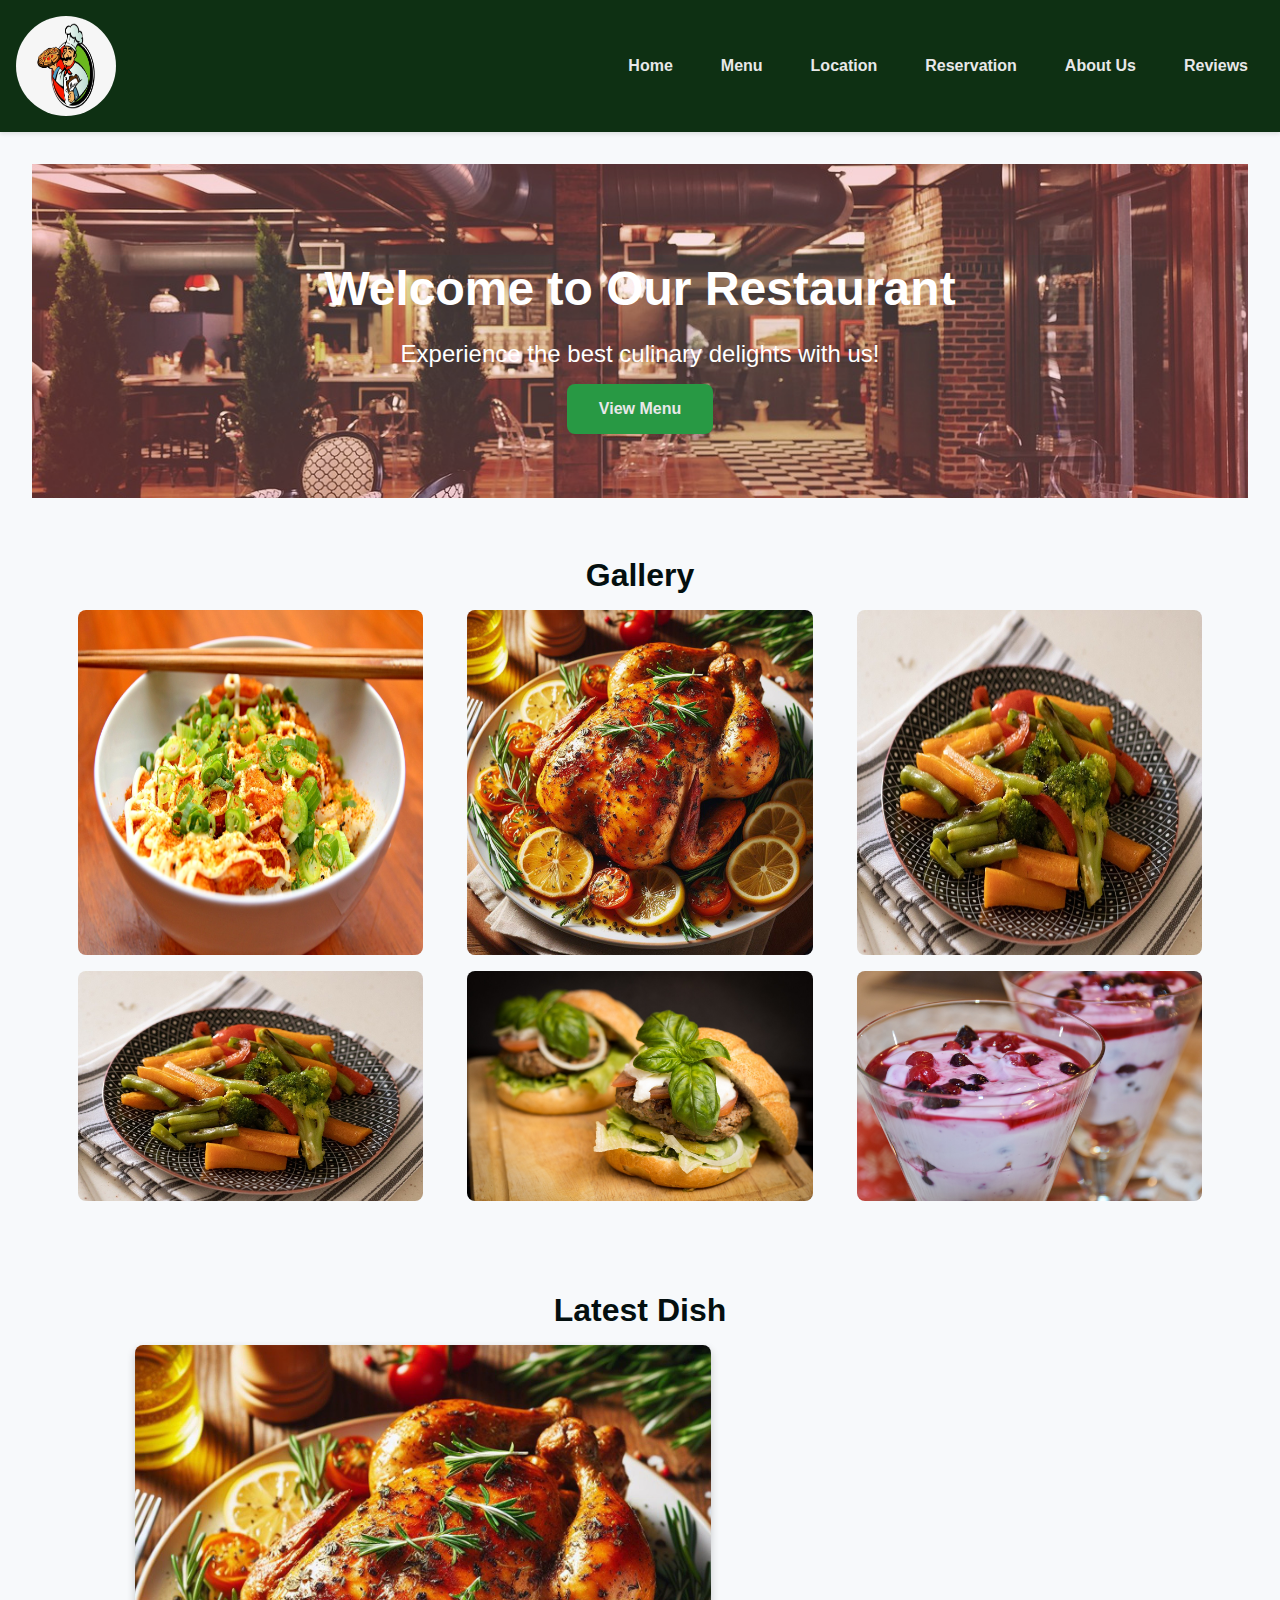
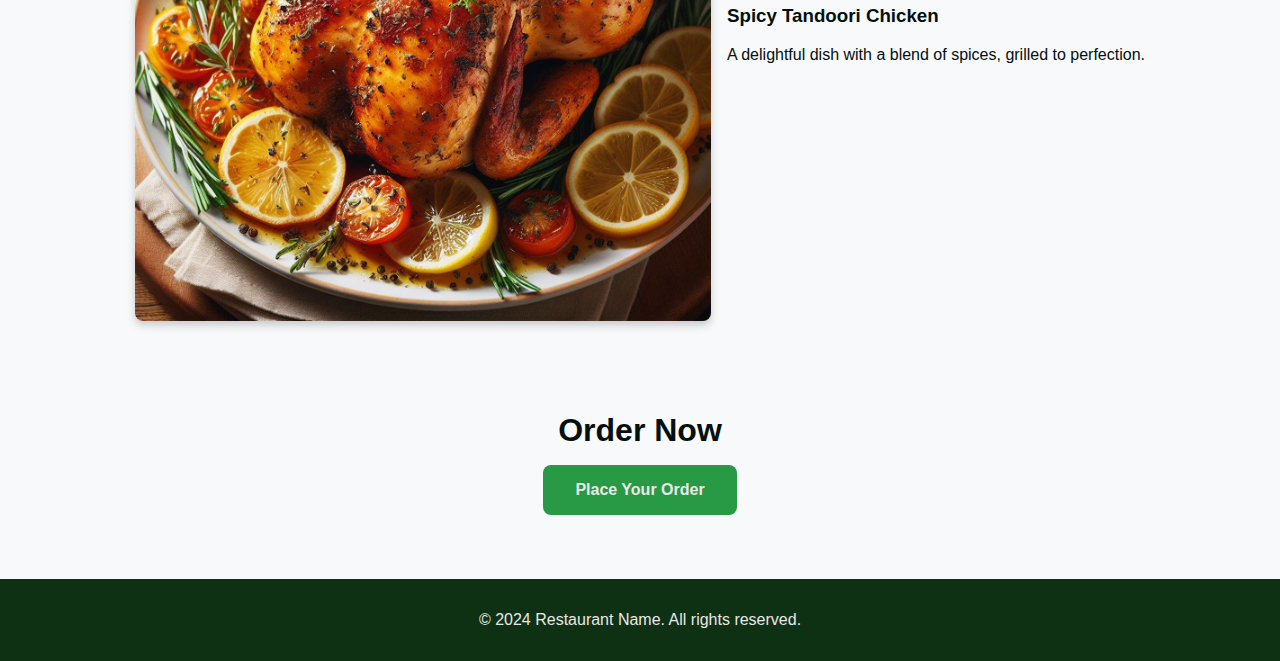
<file: index.html>
<!DOCTYPE html>
<html lang="en">
<head>
    <meta charset="UTF-8">
    <meta name="viewport" content="width=device-width, initial-scale=1.0">
    <title>Restaurant Homepage</title>
    <link rel="stylesheet" href="css/styles.css">
</head>
<body>
    <header>
        <img src="images/logo.png" alt="Restaurant Logo">
        <button class="menu-toggle" aria-label="Toggle navigation">
            <span class="menu-icon"></span>
            <span class="menu-icon"></span>
            <span class="menu-icon"></span>
        </button>
        <nav>
            <ul class="nav-links">
                <li><a href="index.html">Home</a></li>
                <li><a href="menu.html">Menu</a></li>
                <li><a href="location.html">Location</a></li>
                <li><a href="reservation.html">Reservation</a></li>
                <li><a href="about.html">About Us</a></li>
                <li><a href="reviews.html">Reviews</a></li>
            </ul>
        </nav>
    </header>
    <main>
        <section id="hero" class="hero">
            <div class="hero-content">
                <h1>Welcome to Our Restaurant</h1>
                <p>Experience the best culinary delights with us!</p>
                <a href="menu.html" class="cta-button">View Menu</a>
            </div>
        </section>

        <section id="gallery">
            <h2>Gallery</h2>
            <div class="gallery-images">
                <img src="images/dish1.jpg" alt="Dish 1">
                <img src="images/dish2.jpg" alt="Dish 2">
                <img src="images/dish3.jpg" alt="Dish 3">
                <img src="images/dish3.jpg" alt="Dish 3">
                <img src="images/dish4.jpg" alt="Dish 4">
                <img src="images/dish5.jpg" alt="Dish 5">
                <!-- Add more images as needed -->
            </div>
        </section>

        <section id="latest-dish">
            <h2>Latest Dish</h2>
            <div class="latest-dish">
                <img src="images/dish2.jpg" alt="Latest Dish">
                <div class="dish-details">
                    <h3>Spicy Tandoori Chicken</h3>
                    <p>A delightful dish with a blend of spices, grilled to perfection.</p>
                </div>
            </div>
        </section>

        <section id="order">
            <h2>Order Now</h2>
            <a href="order.html" class="order-button">Place Your Order</a>
        </section>
    </main>

    <footer>
        <p>&copy; 2024 Restaurant Name. All rights reserved.</p>
    </footer>
    <script src="js/scripts.js"></script>
</body>
</html>
</file>
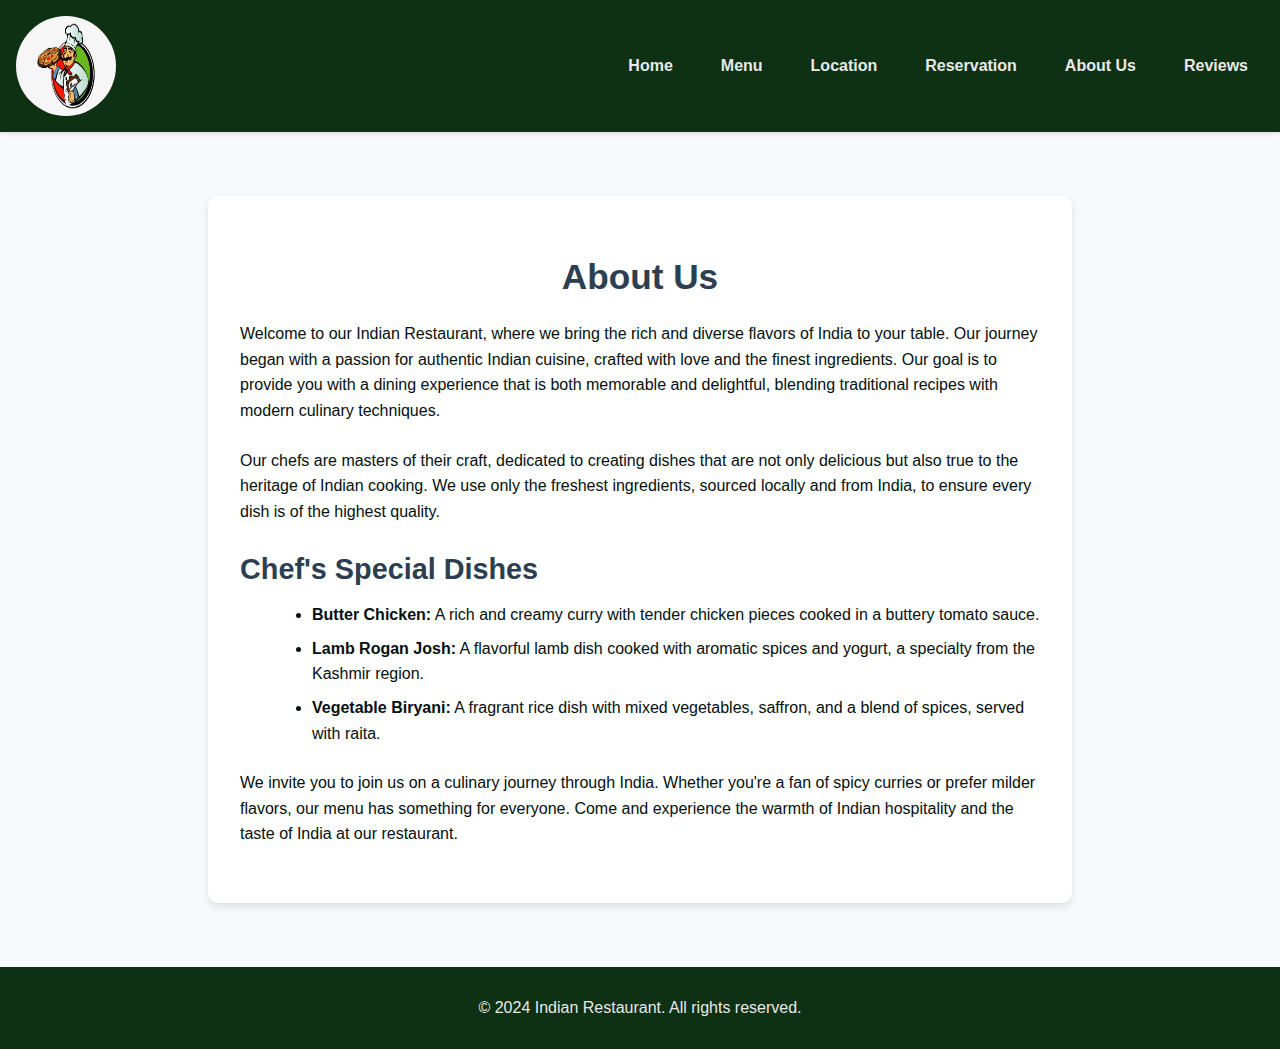
<file: about.html>
<!DOCTYPE html>
<html lang="en">
<head>
    <meta charset="UTF-8">
    <meta name="viewport" content="width=device-width, initial-scale=1.0">
    <title>About Us - Indian Restaurant</title>
    <link rel="stylesheet" href="css/styles.css">
</head>
<body>
    <header>
        <img src="images/logo.png" alt="Restaurant Logo">
        <button class="menu-toggle" aria-label="Toggle navigation">
            <span class="menu-icon"></span>
            <span class="menu-icon"></span>
            <span class="menu-icon"></span>
        </button>
        <nav>
            <ul class="nav-links">
                <li><a href="index.html">Home</a></li>
                <li><a href="menu.html">Menu</a></li>
                <li><a href="location.html">Location</a></li>
                <li><a href="reservation.html">Reservation</a></li>
                <li><a href="about.html" class="active">About Us</a></li>
                <li><a href="reviews.html">Reviews</a></li>
            </ul>
        </nav>
    </header>
    <main>
        <section class="about">
            <h2>About Us</h2>
            <p>Welcome to our Indian Restaurant, where we bring the rich and diverse flavors of India to your table. Our journey began with a passion for authentic Indian cuisine, crafted with love and the finest ingredients. Our goal is to provide you with a dining experience that is both memorable and delightful, blending traditional recipes with modern culinary techniques.</p>
            <p>Our chefs are masters of their craft, dedicated to creating dishes that are not only delicious but also true to the heritage of Indian cooking. We use only the freshest ingredients, sourced locally and from India, to ensure every dish is of the highest quality.</p>
            <h3>Chef's Special Dishes</h3>
            <ul>
                <li><strong>Butter Chicken:</strong> A rich and creamy curry with tender chicken pieces cooked in a buttery tomato sauce.</li>
                <li><strong>Lamb Rogan Josh:</strong> A flavorful lamb dish cooked with aromatic spices and yogurt, a specialty from the Kashmir region.</li>
                <li><strong>Vegetable Biryani:</strong> A fragrant rice dish with mixed vegetables, saffron, and a blend of spices, served with raita.</li>
            </ul>
            <p>We invite you to join us on a culinary journey through India. Whether you're a fan of spicy curries or prefer milder flavors, our menu has something for everyone. Come and experience the warmth of Indian hospitality and the taste of India at our restaurant.</p>
        </section>
    </main>
    <footer>
        <p>&copy; 2024 Indian Restaurant. All rights reserved.</p>
    </footer>
    <script src="js/scripts.js"></script>
</body>
</html>
</file>
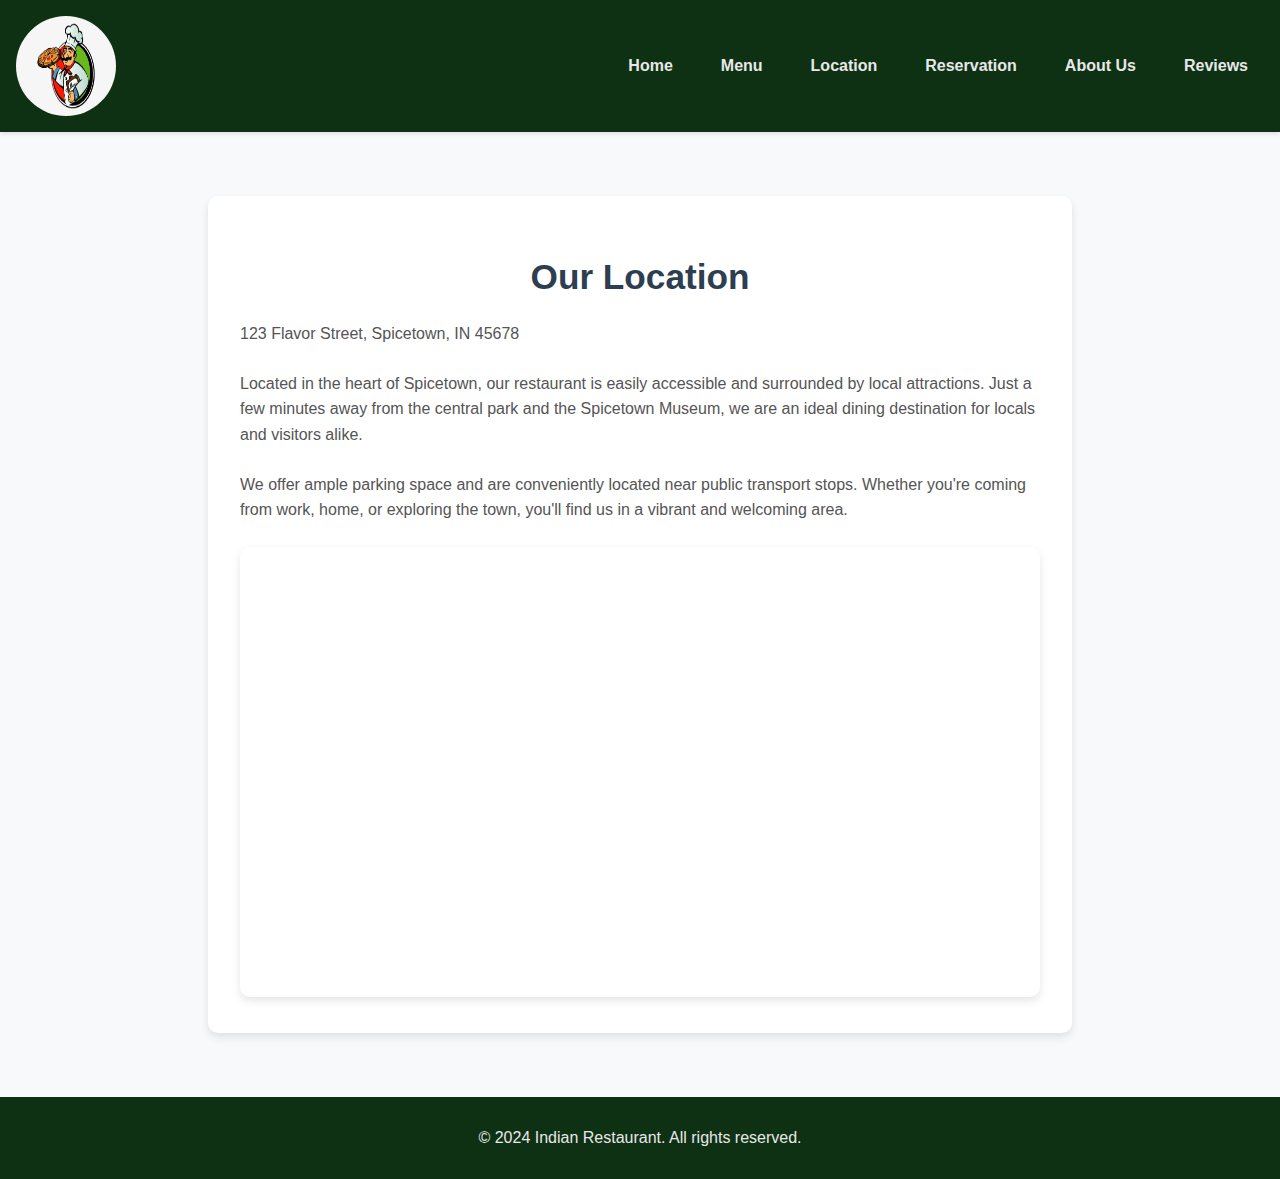
<file: location.html>
<!DOCTYPE html>
<html lang="en">
<head>
    <meta charset="UTF-8">
    <meta name="viewport" content="width=device-width, initial-scale=1.0">
    <title>Location - Indian Restaurant</title>
    <link rel="stylesheet" href="css/styles.css">
</head>
<body>
    <header>
        <img src="images/logo.png" alt="Restaurant Logo">
        <button class="menu-toggle" aria-label="Toggle navigation">
            <span class="menu-icon"></span>
            <span class="menu-icon"></span>
            <span class="menu-icon"></span>
        </button>
        <nav>
            <ul class="nav-links">
                <li><a href="index.html">Home</a></li>
                <li><a href="menu.html">Menu</a></li>
                <li><a href="location.html" class="active">Location</a></li>
                <li><a href="reservation.html">Reservation</a></li>
                <li><a href="about.html">About Us</a></li>
                <li><a href="reviews.html">Reviews</a></li>
            </ul>
        </nav>
    </header>
    <main>
        <section class="location">
            <h2>Our Location</h2>
            <p>123 Flavor Street, Spicetown, IN 45678</p>
            <p>Located in the heart of Spicetown, our restaurant is easily accessible and surrounded by local attractions. Just a few minutes away from the central park and the Spicetown Museum, we are an ideal dining destination for locals and visitors alike.</p>
            <p>We offer ample parking space and are conveniently located near public transport stops. Whether you're coming from work, home, or exploring the town, you'll find us in a vibrant and welcoming area.</p>
            <iframe src="https://www.google.com/maps/embed?pb=..." width="600" height="450" style="border:0;" allowfullscreen="" loading="lazy"></iframe>
        </section>
    </main>
    <footer>
        <p>&copy; 2024 Indian Restaurant. All rights reserved.</p>
    </footer>
    <script src="js/scripts.js"></script>
</body>
</html>
</file>
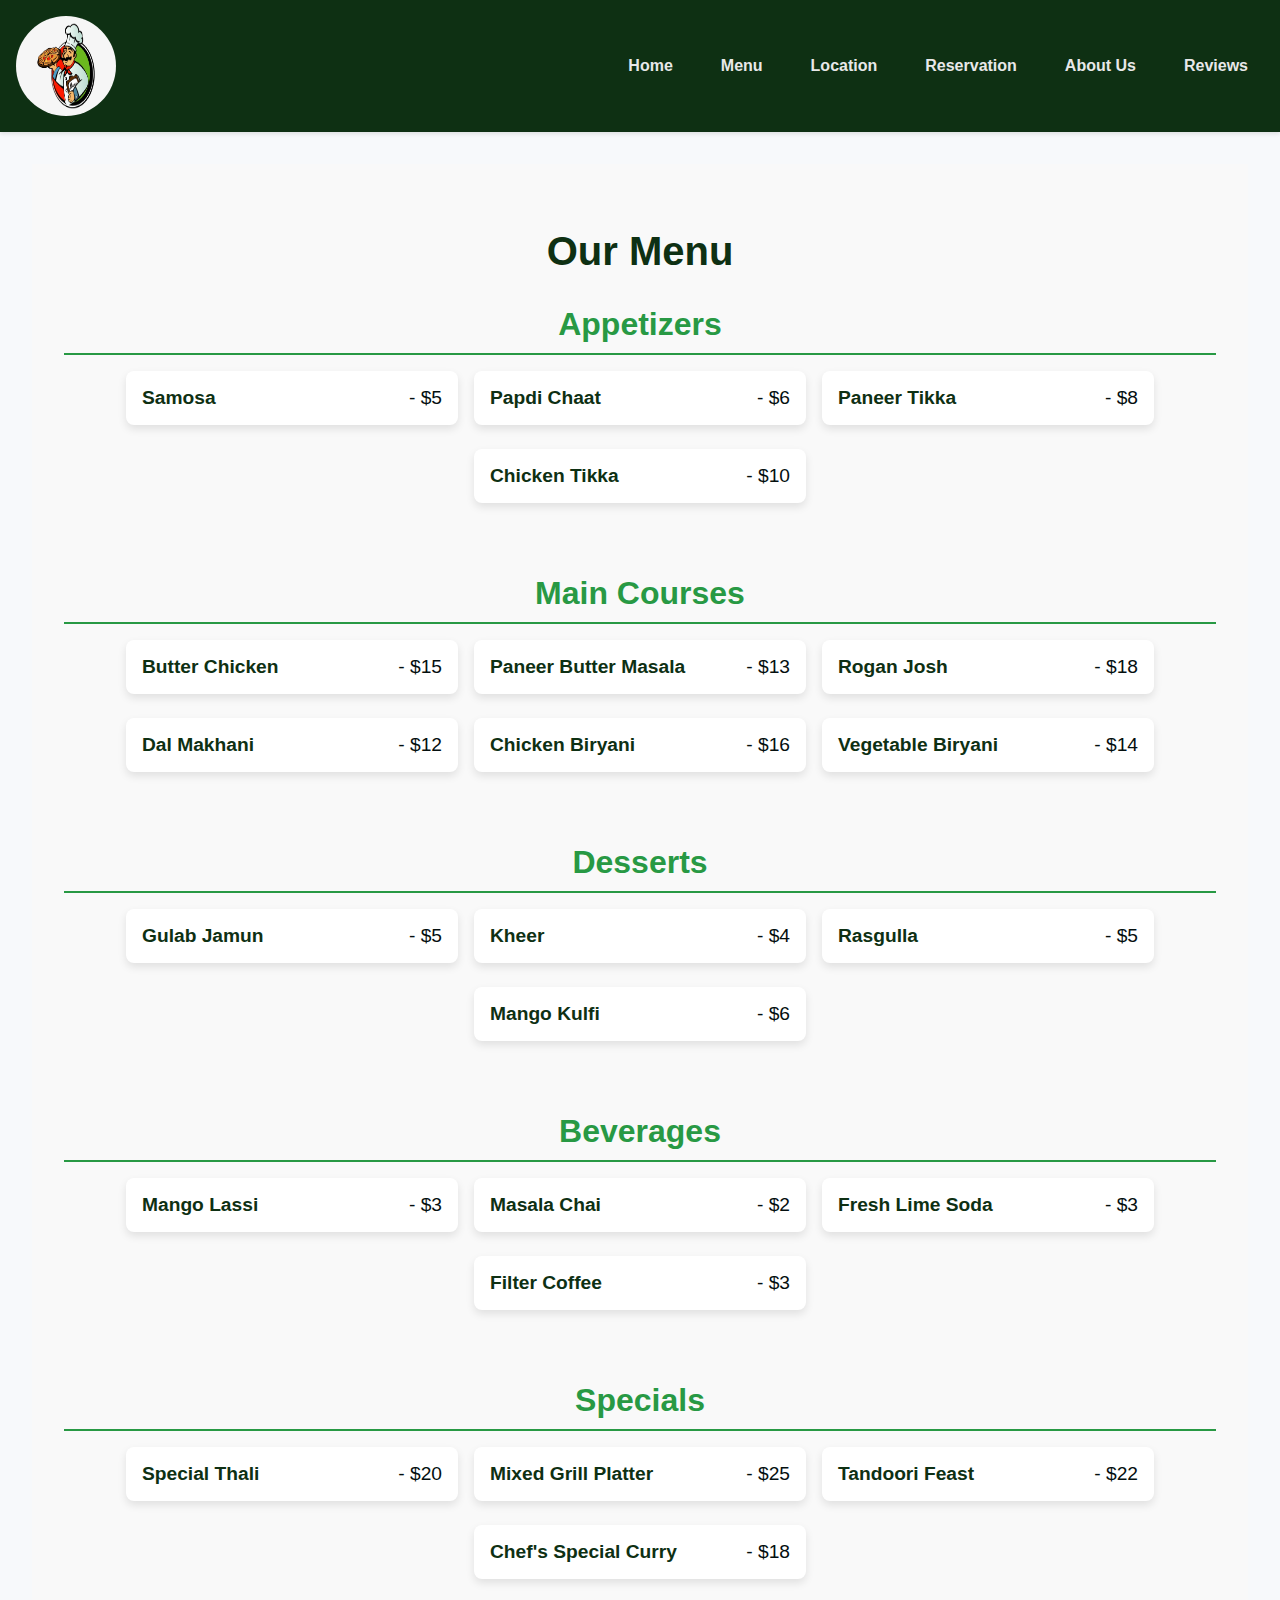
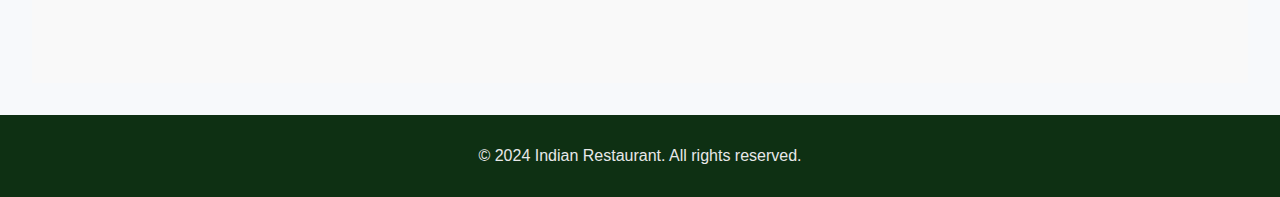
<file: menu.html>
<!DOCTYPE html>
<html lang="en">
<head>
    <meta charset="UTF-8">
    <meta name="viewport" content="width=device-width, initial-scale=1.0">
    <title>Menu - Indian Restaurant</title>
    <link rel="stylesheet" href="css/styles.css">
</head>
<body>
    <header>
        <img src="images/logo.png" alt="Restaurant Logo">
        <button class="menu-toggle" aria-label="Toggle navigation">
            <span class="menu-icon"></span>
            <span class="menu-icon"></span>
            <span class="menu-icon"></span>
        </button>
        <nav>
            <ul class="nav-links">
                <li><a href="index.html">Home</a></li>
                <li><a href="menu.html">Menu</a></li>
                <li><a href="location.html">Location</a></li>
                <li><a href="reservation.html">Reservation</a></li>
                <li><a href="about.html">About Us</a></li>
                <li><a href="reviews.html">Reviews</a></li>
            </ul>
        </nav>
    </header>
    <main>
        <section class="menu">
            <h2>Our Menu</h2>

            <!-- Appetizers Section -->
            <div class="menu-category">
                <h3>Appetizers</h3>
                <ul>
                    <li><span>Samosa</span> - $5</li>
                    <li><span>Papdi Chaat</span> - $6</li>
                    <li><span>Paneer Tikka</span> - $8</li>
                    <li><span>Chicken Tikka</span> - $10</li>
                </ul>
            </div>

            <!-- Main Courses Section -->
            <div class="menu-category">
                <h3>Main Courses</h3>
                <ul>
                    <li><span>Butter Chicken</span> - $15</li>
                    <li><span>Paneer Butter Masala</span> - $13</li>
                    <li><span>Rogan Josh</span> - $18</li>
                    <li><span>Dal Makhani</span> - $12</li>
                    <li><span>Chicken Biryani</span> - $16</li>
                    <li><span>Vegetable Biryani</span> - $14</li>
                </ul>
            </div>

            <!-- Desserts Section -->
            <div class="menu-category">
                <h3>Desserts</h3>
                <ul>
                    <li><span>Gulab Jamun</span> - $5</li>
                    <li><span>Kheer</span> - $4</li>
                    <li><span>Rasgulla</span> - $5</li>
                    <li><span>Mango Kulfi</span> - $6</li>
                </ul>
            </div>

            <!-- Beverages Section -->
            <div class="menu-category">
                <h3>Beverages</h3>
                <ul>
                    <li><span>Mango Lassi</span> - $3</li>
                    <li><span>Masala Chai</span> - $2</li>
                    <li><span>Fresh Lime Soda</span> - $3</li>
                    <li><span>Filter Coffee</span> - $3</li>
                </ul>
            </div>

            <!-- Specials Section -->
            <div class="menu-category">
                <h3>Specials</h3>
                <ul>
                    <li><span>Special Thali</span> - $20</li>
                    <li><span>Mixed Grill Platter</span> - $25</li>
                    <li><span>Tandoori Feast</span> - $22</li>
                    <li><span>Chef's Special Curry</span> - $18</li>
                </ul>
            </div>

        </section>
    </main>
    <footer>
        <p>&copy; 2024 Indian Restaurant. All rights reserved.</p>
    </footer>
    <script src="js/scripts.js"></script>
</body>
</html>
</file>
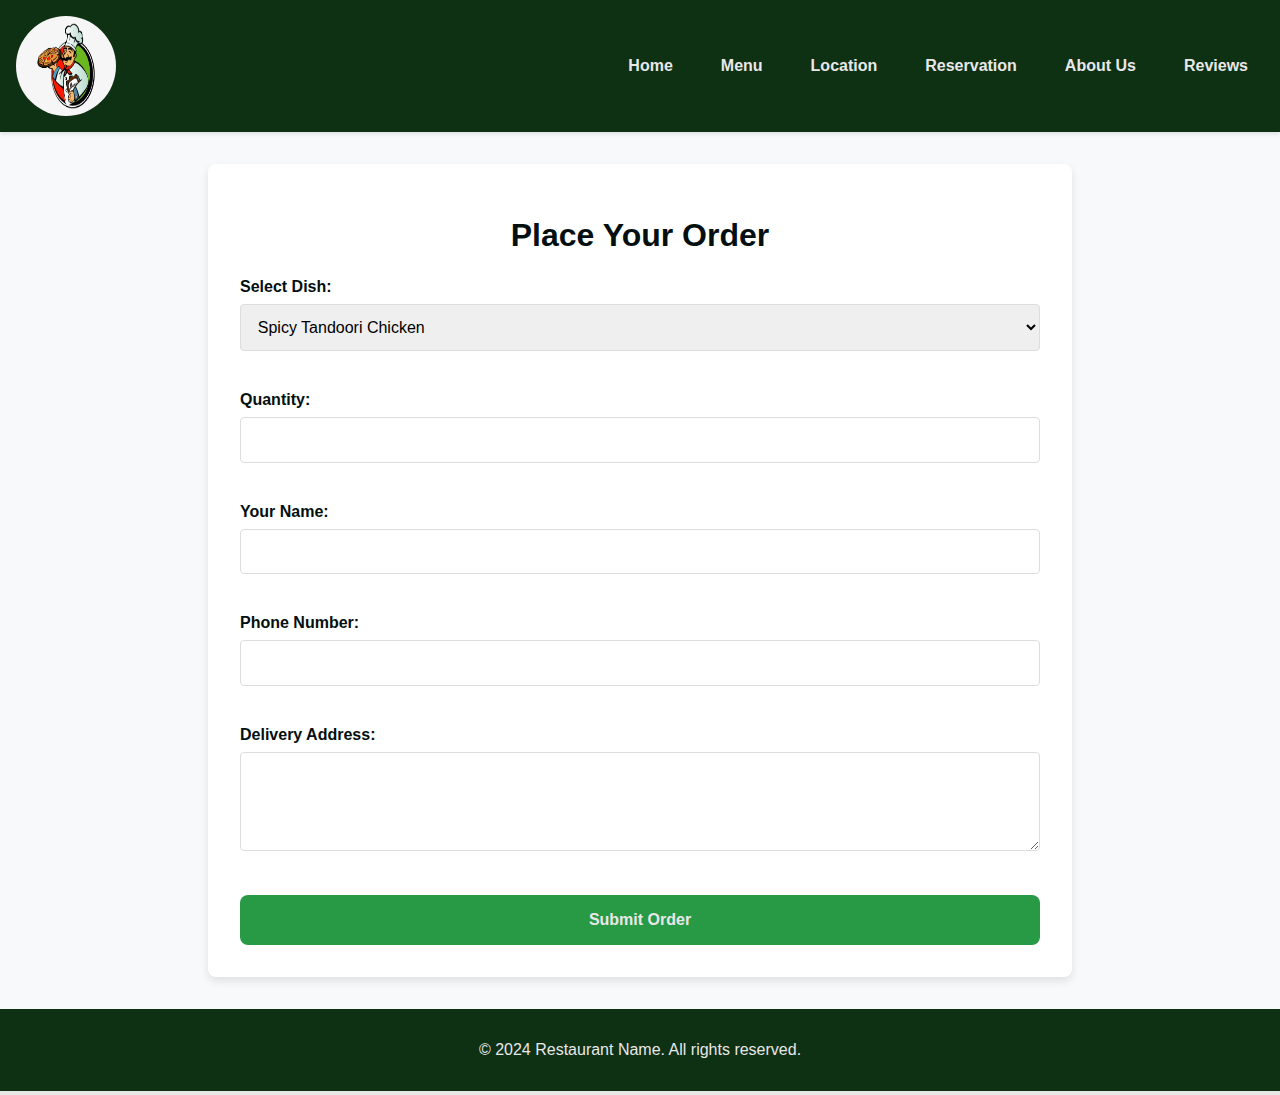
<file: order.html>
<!DOCTYPE html>
<html lang="en">
<head>
    <meta charset="UTF-8">
    <meta name="viewport" content="width=device-width, initial-scale=1.0">
    <title>Order Now | Restaurant Name</title>
    <link rel="stylesheet" href="css/styles.css">
</head>
<body>
    <header>
        <img src="images/logo.png" alt="Restaurant Logo">
        <button class="menu-toggle" aria-label="Toggle navigation">
            <span class="menu-icon"></span>
            <span class="menu-icon"></span>
            <span class="menu-icon"></span>
        </button>
        <nav>
            <ul class="nav-links">
                <li><a href="index.html">Home</a></li>
                <li><a href="menu.html">Menu</a></li>
                <li><a href="location.html">Location</a></li>
                <li><a href="reservation.html">Reservation</a></li>
                <li><a href="about.html">About Us</a></li>
                <li><a href="reviews.html">Reviews</a></li>
            </ul>
        </nav>
    </header>

    <main>
        <section id="order-form">
            <h1>Place Your Order</h1>
            <form action="submit_order.php" method="post">
                <div class="form-group">
                    <label for="dish">Select Dish:</label>
                    <select id="dish" name="dish" required>
                        <option value="spicy-tandoori">Spicy Tandoori Chicken</option>
                        <option value="butter-chicken">Butter Chicken</option>
                        <option value="chana-masala">Chana Masala</option>
                        <!-- Add more options as needed -->
                    </select>
                </div>

                <div class="form-group">
                    <label for="quantity">Quantity:</label>
                    <input type="number" id="quantity" name="quantity" min="1" required>
                </div>

                <div class="form-group">
                    <label for="name">Your Name:</label>
                    <input type="text" id="name" name="name" required>
                </div>

                <div class="form-group">
                    <label for="phone">Phone Number:</label>
                    <input type="tel" id="phone" name="phone" required>
                </div>

                <div class="form-group">
                    <label for="address">Delivery Address:</label>
                    <textarea id="address" name="address" rows="4" required></textarea>
                </div>

                <button type="submit" class="submit-button">Submit Order</button>
            </form>
        </section>
    </main>

    <footer>
        <p>&copy; 2024 Restaurant Name. All rights reserved.</p>
    </footer>
    <script src="js/scripts.js"></script>
</body>
</html>
</file>
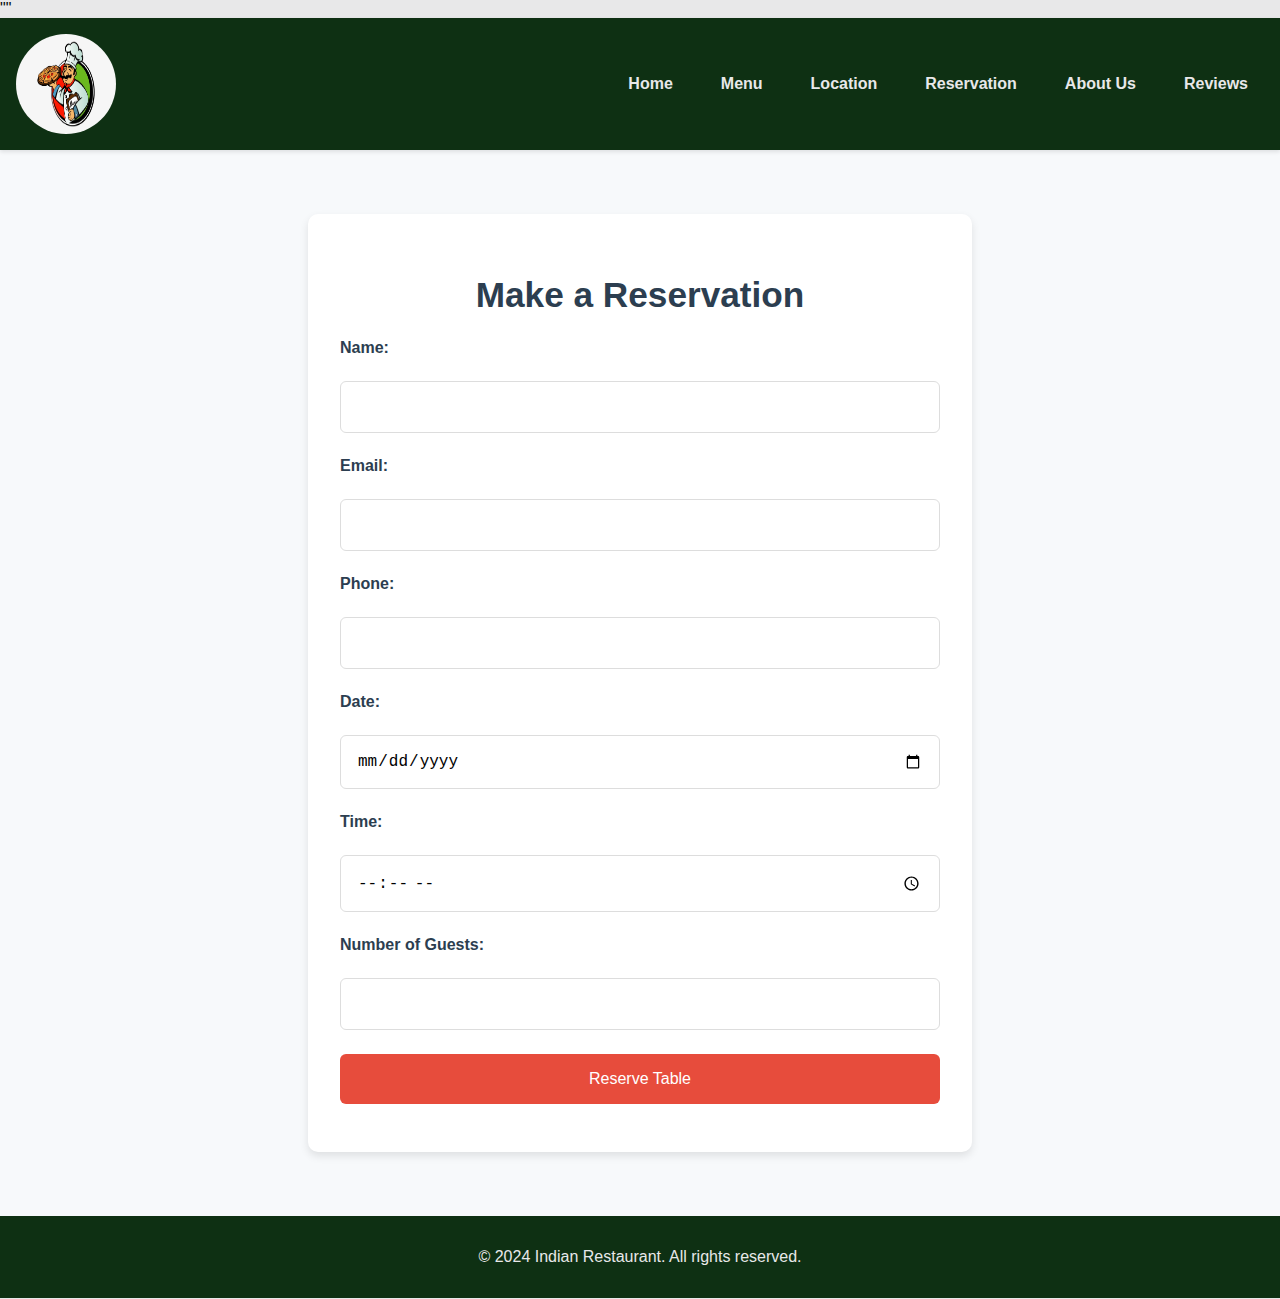
<file: reservation.html>
"" 
<!DOCTYPE html>
<html lang="en">
<head>
    <meta charset="UTF-8">
    <meta name="viewport" content="width=device-width, initial-scale=1.0">
    <title>Reservation - Indian Restaurant</title>
    <link rel="stylesheet" href="css/styles.css">
</head>
<body>
    <header>
        <img src="images/logo.png" alt="Restaurant Logo">
        <button class="menu-toggle" aria-label="Toggle navigation">
            <span class="menu-icon"></span>
            <span class="menu-icon"></span>
            <span class="menu-icon"></span>
        </button>
        <nav>
            <ul class="nav-links">
                <li><a href="index.html">Home</a></li>
                <li><a href="menu.html">Menu</a></li>
                <li><a href="location.html">Location</a></li>
                <li><a href="reservation.html">Reservation</a></li>
                <li><a href="about.html">About Us</a></li>
                <li><a href="reviews.html">Reviews</a></li>
            </ul>
        </nav>
    </header>
    <main>
        <section class="reservation">
            <h2>Make a Reservation</h2>
            <form action="#" method="post">
                <label for="name">Name:</label>
                <input type="text" id="name" name="name" required>
                <label for="email">Email:</label>
                <input type="email" id="email" name="email" required>
                <label for="phone">Phone:</label>
                <input type="tel" id="phone" name="phone" required>
                <label for="date">Date:</label>
                <input type="date" id="date" name="date" required>
                <label for="time">Time:</label>
                <input type="time" id="time" name="time" required>
                <label for="guests">Number of Guests:</label>
                <input type="number" id="guests" name="guests" required>
                <button type="submit">Reserve Table</button>
            </form>
        </section>
    </main>
    <footer>
        <p>&copy; 2024 Indian Restaurant. All rights reserved.</p>
    </footer>
    <script src="js/scripts.js"></script>
</body>
</html>
</file>
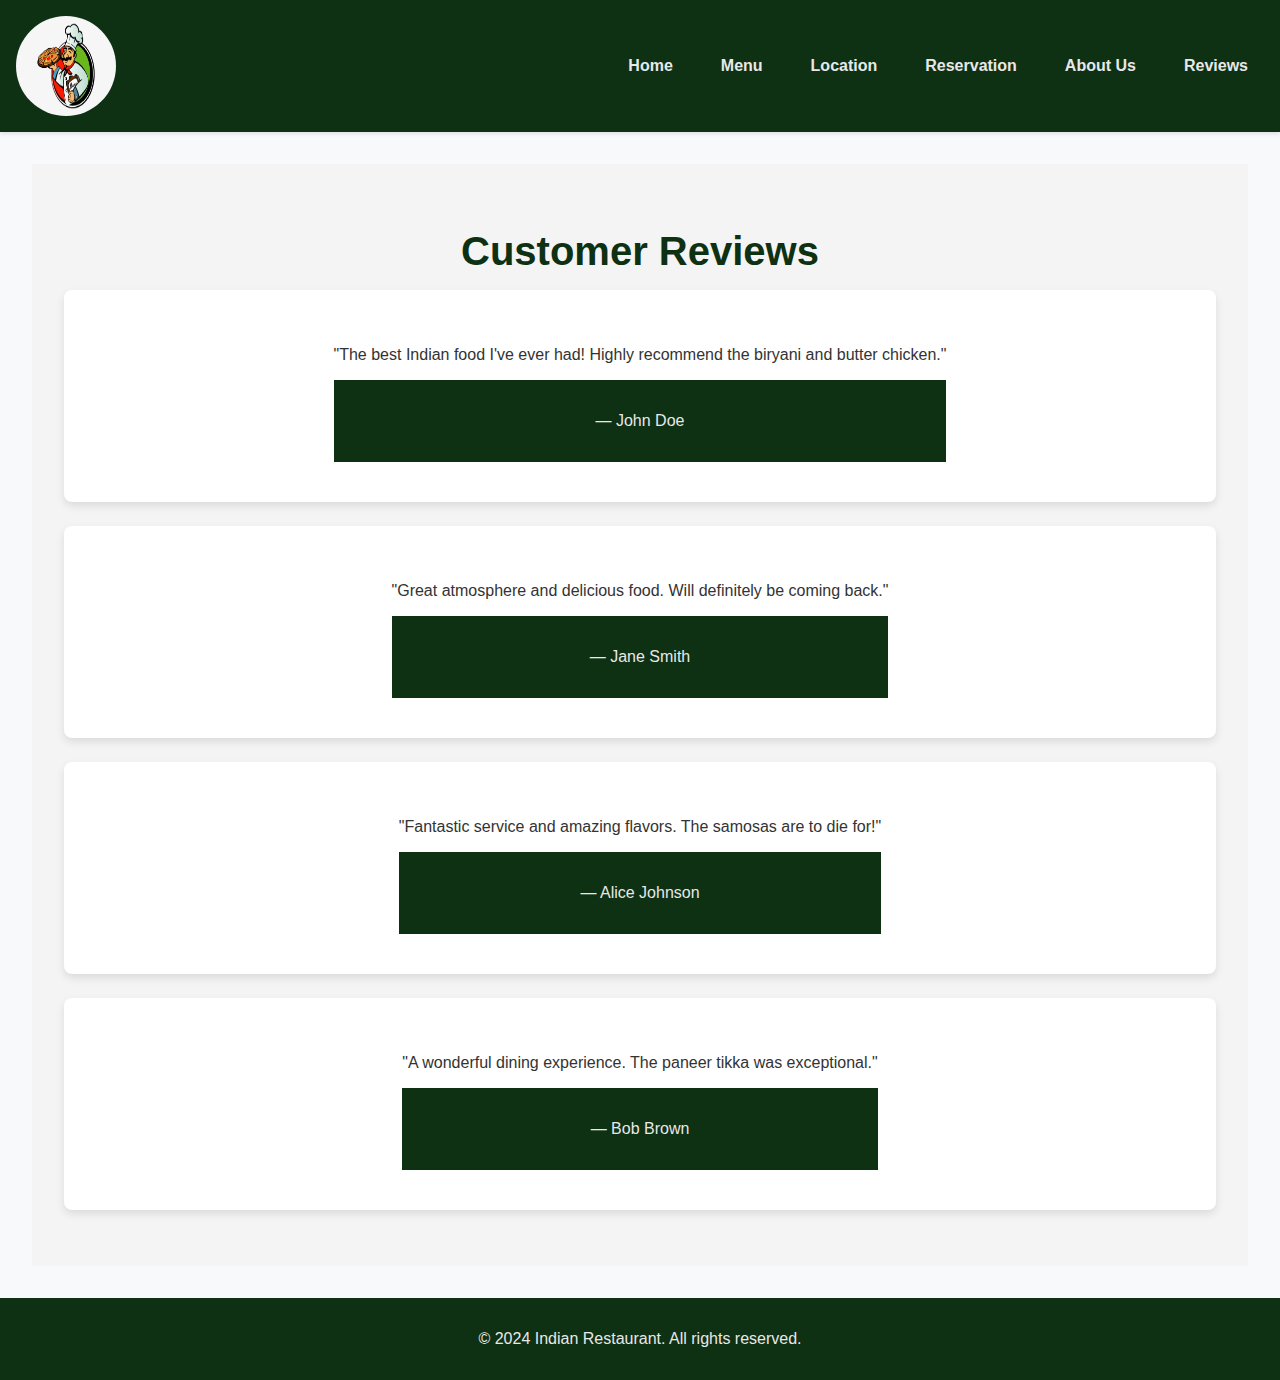
<file: reviews.html>
<!DOCTYPE html>
<html lang="en">
<head>
    <meta charset="UTF-8">
    <meta name="viewport" content="width=device-width, initial-scale=1.0">
    <title>Reviews - Indian Restaurant</title>
    <link rel="stylesheet" href="css/styles.css">
</head>
<body>
    <header>
        <img src="images/logo.png" alt="Restaurant Logo">
        <button class="menu-toggle" aria-label="Toggle navigation">
            <span class="menu-icon"></span>
            <span class="menu-icon"></span>
            <span class="menu-icon"></span>
        </button>
        <nav>
            <ul class="nav-links">
                <li><a href="index.html">Home</a></li>
                <li><a href="menu.html">Menu</a></li>
                <li><a href="location.html">Location</a></li>
                <li><a href="reservation.html">Reservation</a></li>
                <li><a href="about.html">About Us</a></li>
                <li><a href="reviews.html" class="active">Reviews</a></li>
            </ul>
        </nav>
    </header>
    <main>
        <section class="reviews">
            <h2>Customer Reviews</h2>
            <div class="review">
                <blockquote>
                    <p>"The best Indian food I've ever had! Highly recommend the biryani and butter chicken."</p>
                    <footer>— John Doe</footer>
                </blockquote>
            </div>
            <div class="review">
                <blockquote>
                    <p>"Great atmosphere and delicious food. Will definitely be coming back."</p>
                    <footer>— Jane Smith</footer>
                </blockquote>
            </div>
            <div class="review">
                <blockquote>
                    <p>"Fantastic service and amazing flavors. The samosas are to die for!"</p>
                    <footer>— Alice Johnson</footer>
                </blockquote>
            </div>
            <div class="review">
                <blockquote>
                    <p>"A wonderful dining experience. The paneer tikka was exceptional."</p>
                    <footer>— Bob Brown</footer>
                </blockquote>
            </div>
        </section>
    </main>
    <footer>
        <p>&copy; 2024 Indian Restaurant. All rights reserved.</p>
    </footer>
    <script src="js/scripts.js"></script>
</body>
</html>
</file>
<file: css/styles.css>
/* General Styles */
body {
    font-family: 'Arial', sans-serif;
    margin: 0;
    padding: 0;
    color: #040f0f; /* Very Dark Teal for text */
    background-color: #e8e8e9; /* Light Gray for background */
}

/* Header Styles */
header {
    background-color: #0e3013; /* Deep Green for header */
    color: #e8e8e9; /* Light Gray for text in header */
    padding: 1rem;
    display: flex;
    justify-content: space-between;
    align-items: center;
    box-shadow: 0 2px 4px rgba(0,0,0,0.1);
    position: relative; /* Necessary for absolute positioning in nav */
}

header img {
    width: 100px; /* Adjust logo size as needed */
    height: 100px;
    border-radius: 50%; /* Makes the logo circular */
    transition: box-shadow 0.3s ease;
}

header img:hover {
    box-shadow: 0 4px 8px rgba(0, 255, 242, 0.897); /* Shadow effect on hover */
}

/* Navigation Menu */
nav {
    margin-right: 0;
}

.nav-links {
    list-style-type: none;
    padding: 0;
    margin: 0;
    display: flex;
    gap: 1rem;
}

.nav-links li {
    margin: 0;
}

.nav-links li a {
    color: #e8e8e9; /* Light Gray for navigation links */
    text-decoration: none;
    font-weight: bold;
    transition: color 0.3s ease, box-shadow 0.3s ease;
    padding: 0.5rem 1rem; /* Added padding for better visual effect */
    border-radius: 4px; /* Rounded corners for the hover effect */
}

.nav-links li a:hover {
    text-decoration: none;
    color: #289944; /* Vivid Green on hover */
    box-shadow: 0 4px 8px rgba(255, 255, 255, 0.934); /* Shadow effect on hover */
}

/* Menu Toggle Button for Mobile */
.menu-toggle {
    display: none; /* Hide menu toggle by default */
    background: none;
    border: none;
    cursor: pointer;
    padding: 0;
    z-index: 1001; /* Ensure it is above other content */
    position: absolute;
    right: 1rem; /* Align to the right side */
}

.menu-icon {
    display: block;
    width: 25px;
    height: 3px;
    background-color: #e8e8e9; /* Light Gray for menu icon */
    margin: 5px 0;
    transition: background-color 0.3s ease, transform 0.3s ease;
}

.menu-toggle:hover .menu-icon {
    background-color: #289944; /* Vivid Green on hover */
}

/* Hero Section */
#hero {
    background-image: url('../images/hero-image.jpg');
    background-size: cover;
    background-position: center;
    color: #ffffff; /* Light Gray for text */
    padding: 2rem;
    text-align: center;
    height: 30vh; /* Adjust height as needed */
    display: flex;
    align-items: center;
    justify-content: center;
    box-shadow: inset 0 0 500px rgba(220, 24, 24, 0.5);
    animation: fadeIn 3s ease-in-out;
}

.hero-content {
    max-width: 800px;
}

.hero-content h1 {
    font-size: 3rem;
    margin-bottom: 0.5rem;
}

.hero-content p {
    font-size: 1.5rem;
    margin-bottom: 1rem;
}

.cta-button {
    display: inline-block;
    background-color: #289944; /* Vivid Green for button */
    color: #e8e8e9; /* Light Gray for button text */
    padding: 1rem 2rem;
    border-radius: 8px;
    text-decoration: none;
    font-weight: bold;
    transition: background-color 0.3s ease, transform 0.3s ease;
}

.cta-button:hover {
    background-color: #040f0f; /* Very Dark Teal on hover */
    transform: scale(1.05);
}

/* Gallery Section */
#gallery {
    padding: 2rem;
    text-align: center;
}

#gallery h2 {
    margin-bottom: 1rem;
    font-size: 2rem;
}

.gallery-images {
    display: flex;
    justify-content: space-around;
    flex-wrap: wrap;
    gap: 1rem;
}

.gallery-images img {
    width: 30%;
    border-radius: 8px;
    transition: transform 0.3s ease, box-shadow 0.3s ease;
}

.gallery-images img:hover {
    transform: scale(1.1);
    box-shadow: 0 4px 8px rgba(0,0,0,0.3);
}

/* Latest Dish Section */
#latest-dish {
    padding: 2rem;
    text-align: center;
}

#latest-dish h2 {
    margin-bottom: 1rem;
    font-size: 2rem;
}

.latest-dish {
    display: flex;
    align-items: center;
    justify-content: center;
    gap: 1rem;
}

.latest-dish img {
    width: 50%;
    border-radius: 8px;
    box-shadow: 0 4px 8px rgba(0,0,0,0.2);
}

.dish-details {
    max-width: 500px;
    text-align: left;
}

/* Menu Section */
.menu {
    padding: 2rem;
    text-align: center;
    background: #f9f9f9; /* Light background for menu section */
}

.menu h2 {
    font-size: 2.5rem;
    margin-bottom: 1.5rem;
    color: #0e3013; /* Deep Green */
}

.menu-category {
    margin-bottom: 4rem;
}

.menu-category h3 {
    font-size: 2rem;
    margin-bottom: 1rem;
    color: #289944; /* Vivid Green */
    position: relative;
    padding-bottom: 10px;
    border-bottom: 2px solid #289944; /* Underline effect */
}

.menu-category ul {
    list-style-type: none;
    padding: 0;
    margin: 0;
    display: flex;
    flex-wrap: wrap;
    gap: 1rem;
    justify-content: center; /* Center items horizontally */
}

.menu-category ul li {
    font-size: 1.2rem;
    margin-bottom: 0.5rem;
    padding: 1rem;
    background-color: #fff;
    border-radius: 8px;
    box-shadow: 0 4px 8px rgba(0,0,0,0.1);
    transition: transform 0.3s ease, box-shadow 0.3s ease;
    display: flex;
    justify-content: space-between;
    align-items: center; /* Center items vertically */
    width: 300px; /* Fixed width for each item */
}

.menu-category ul li span {
    font-weight: bold;
    color: #0e3013; /* Deep Green for dish name */
}

.menu-category ul li .price {
    font-weight: normal;
    color: #040f0f; /* Very Dark Teal for price */
}

.menu-category ul li:hover {
    transform: scale(1.05);
    box-shadow: 0 6px 12px rgba(0,0,0,0.2);
}


/* Order Now Section */
#order {
    padding: 2rem;
    text-align: center;
}

#order h2 {
    margin-bottom: 1rem;
    font-size: 2rem;
}

.order-button {
    display: inline-block;
    background-color: #289944; /* Vivid Green for button */
    color: #e8e8e9; /* Light Gray for button text */
    padding: 1rem 2rem;
    border-radius: 8px;
    text-decoration: none;
    font-weight: bold;
    transition: background-color 0.3s ease, transform 0.3s ease;
}

.order-button:hover {
    background-color: #040f0f; /* Very Dark Teal on hover */
    transform: scale(1.05);
}

/* Order Form Section */
#order-form {
    padding: 2rem;
    max-width: 800px;
    margin: 0 auto;
    background-color: #fff;
    border-radius: 8px;
    box-shadow: 0 4px 8px rgba(0,0,0,0.1);
}

#order-form h1 {
    margin-bottom: 1.5rem;
    font-size: 2rem;
    color: #040f0f; /* Very Dark Teal */
    text-align: center;
}

.form-group {
    margin-bottom: 1rem;
}

.form-group label {
    display: block;
    margin-bottom: 0.5rem;
    font-weight: bold;
    color: #040f0f; /* Very Dark Teal */
}

.form-group input,
.form-group select,
.form-group textarea {
    width: 100%;
    padding: 0.8rem;
    border: 1px solid #ddd;
    border-radius: 4px;
    box-sizing: border-box;
    font-size: 1rem;
}

.form-group input:focus,
.form-group select:focus,
.form-group textarea:focus {
    border-color: #289944; /* Vivid Green for focus */
    outline: none;
}

.submit-button {
    display: inline-block;
    background-color: #289944; /* Vivid Green for button */
    color: #e8e8e9; /* Light Gray for button text */
    padding: 1rem 2rem;
    border-radius: 8px;
    text-decoration: none;
    font-weight: bold;
    transition: background-color 0.3s ease, transform 0.3s ease;
    text-align: center;
    cursor: pointer;
    width: 100%;
    box-sizing: border-box;
}

.submit-button:hover {
    background-color: #040f0f; /* Very Dark Teal on hover */
    transform: scale(1.05);
}

/* Main  reservation Styles */
main {
    padding: 2rem;
    background: #f7f9fb;
}

/* Reservation Section */
.reservation {
    max-width: 600px;
    margin: 2rem auto;
    background: #ffffff;
    padding: 2rem;
    border-radius: 10px;
    box-shadow: 0 4px 8px rgba(0,0,0,0.1);
    transition: transform 0.3s ease, box-shadow 0.3s ease;
}

.reservation:hover {
    transform: scale(1.02);
    box-shadow: 0 8px 16px rgba(0,0,0,0.2);
}

.reservation h2 {
    font-size: 2.2rem;
    margin-bottom: 1.5rem;
    color: #2c3e50;
    text-align: center;
    transition: color 0.3s ease;
}

.reservation h2:hover {
    color: #e74c3c; /* Red on hover */
}

/* Form Styles */
form {
    display: flex;
    flex-direction: column;
    gap: 1.5rem;
}

label {
    font-weight: bold;
    color: #2c3e50;
}

input, button {
    padding: 1rem;
    border: 1px solid #ddd;
    border-radius: 6px;
    box-sizing: border-box;
    font-size: 1rem;
    transition: border-color 0.3s ease, box-shadow 0.3s ease;
}

input:focus, button:focus {
    border-color: #e74c3c; /* Red for focus */
    box-shadow: 0 0 5px rgba(231, 76, 60, 0.5);
    outline: none;
}

button {
    background-color: #e74c3c; /* Red for button */
    color: #ffffff; /* White for button text */
    border: none;
    cursor: pointer;
    transition: background-color 0.3s ease, transform 0.3s ease, box-shadow 0.3s ease;
}

button:hover {
    background-color: #c0392b; /* Darker Red on hover */
    transform: scale(1.05);
    box-shadow: 0 4px 8px rgba(0, 0, 0, 0.2);
}
/* Main  about Styles */
main {
    padding: 2rem;
    background: #f7f9fb;
}

.about {
    max-width: 800px;
    margin: 2rem auto;
    background: #ffffff;
    padding: 2rem;
    border-radius: 10px;
    box-shadow: 0 4px 8px rgba(0, 0, 0, 0.1);
    transition: transform 0.3s ease, box-shadow 0.3s ease;
}

.about:hover {
    transform: scale(1.02);
    box-shadow: 0 8px 16px rgba(0, 0, 0, 0.2);
}

.about h2 {
    font-size: 2.2rem;
    margin-bottom: 1.5rem;
    color: #2c3e50;
    text-align: center;
    transition: color 0.3s ease;
}

.about h2:hover {
    color: #e74c3c;
}

.about h3 {
    font-size: 1.8rem;
    margin-bottom: 1rem;
    color: #2c3e50;
    transition: color 0.3s ease;
}

.about h3:hover {
    color: #e74c3c;
}

.about p, .about ul {
    font-size: 1rem;
    line-height: 1.6;
    margin-bottom: 1.5rem;
}

.about ul {
    list-style-type: disc;
    margin-left: 2rem;
}

.about li {
    margin-bottom: 0.5rem;
}

/* Main Locaation Styles */
main {
    padding: 2rem;
    background: #f7f9fb;
}

.location {
    max-width: 800px;
    margin: 2rem auto;
    background: #ffffff;
    padding: 2rem;
    border-radius: 10px;
    box-shadow: 0 4px 8px rgba(0, 0, 0, 0.1);
    transition: transform 0.3s ease, box-shadow 0.3s ease;
}

.location:hover {
    transform: scale(1.02);
    box-shadow: 0 8px 16px rgba(0, 0, 0, 0.2);
}

.location h2 {
    font-size: 2.2rem;
    margin-bottom: 1.5rem;
    color: #2c3e50;
    text-align: center;
    transition: color 0.3s ease;
}

.location h2:hover {
    color: #e74c3c;
}

.location p {
    font-size: 1rem;
    line-height: 1.6;
    margin-bottom: 1.5rem;
    color: #555555;
}

.location iframe {
    width: 100%;
    border: none;
    border-radius: 10px;
    box-shadow: 0 4px 8px rgba(0, 0, 0, 0.1);
}

/* Reviews Section */
.reviews {
    padding: 2rem;
    background-color: #f4f4f4; /* Light Gray for background */
    color: #333; /* Darker text color for contrast */
    text-align: center;
}

.reviews h2 {
    margin-bottom: 1rem;
    font-size: 2.5rem;
    color: #0e3013; /* Deep Green */
}

.review {
    background-color: #ffffff; /* White background for reviews */
    border-radius: 8px;
    padding: 1.5rem;
    box-shadow: 0 4px 8px rgba(0, 0, 0, 0.1);
    margin-bottom: 1.5rem;
    display: flex;
    flex-direction: column;
    align-items: center;
}

.review-content {
    margin-bottom: 0.5rem;
}

.review-content p {
    font-size: 1.2rem;
    margin-bottom: 0.5rem;
}

.review-stars {
    display: flex;
    gap: 0.2rem;
    color: #f4b942; /* Gold color for stars */
}

.star {
    font-size: 1.5rem;
}

/* Responsive Design */
@media (max-width: 768px) {
    .review {
        padding: 1rem;
    }

    .review-stars {
        font-size: 1.2rem;
    }
}

/* Footer Section */
footer {
    background-color: #0e3013; /* Deep Green */
    color: #e8e8e9; /* Light Gray */
    padding: 2rem;
    text-align: center;
}

footer p {
    margin: 0;
}

/* Responsive Design */
@media (max-width: 768px) {
    header {
        flex-direction: column;
    }

    .nav-links {
        display: none; /* Hide the navigation links by default on small screens */
        flex-direction: column;
        position: absolute;
        top: 60px; /* Adjust based on header height */
        right: 0;
        background-color: #0e3013; /* Deep Green background for dropdown */
        width: 100%;
        box-shadow: 0 4px 8px rgba(0,0,0,0.2);
        z-index: 1000;
    }

    .nav-links.active {
        display: flex; /* Show the navigation links when active */
    }

    .nav-links li {
        margin: 0;
    }

    .nav-links li a {
        padding: 1rem;
        display: block; /* Make the links block elements for better clickability */
    }

    .menu-toggle {
        display: block; /* Show the menu toggle button on small screens */
    }

    .hero-content h1 {
        font-size: 2rem;
    }

    .hero-content p {
        font-size: 1rem;
    }

    .gallery-images img {
        width: 100%;
    }

    .latest-dish {
        flex-direction: column;
    }

    .latest-dish img {
        width: 100%;
    }

    .menu-category ul li {
        width: 100%;
        box-sizing: border-box; /* Ensures padding and border are included in the width */
    }

    .menu-category ul {
        flex-direction: column; /* Stack items vertically */
    }

    .reservation {
        padding: 1rem;
    }

    .reservation h2 {
        font-size: 1.8rem;
    }

    input, button {
        padding: 0.8rem;
        font-size: 0.9rem;
    }
    .about {
        padding: 1rem;
    }

    .about h2, .about h3 {
        font-size: 1.8rem;
    }

    .about p, .about ul {
        font-size: 0.9rem;
    }
    .location {
        padding: 1rem;
    }

    .location h2 {
        font-size: 1.8rem;
    }

    .location p {
        font-size: 0.9rem;
    }
}
</file>
